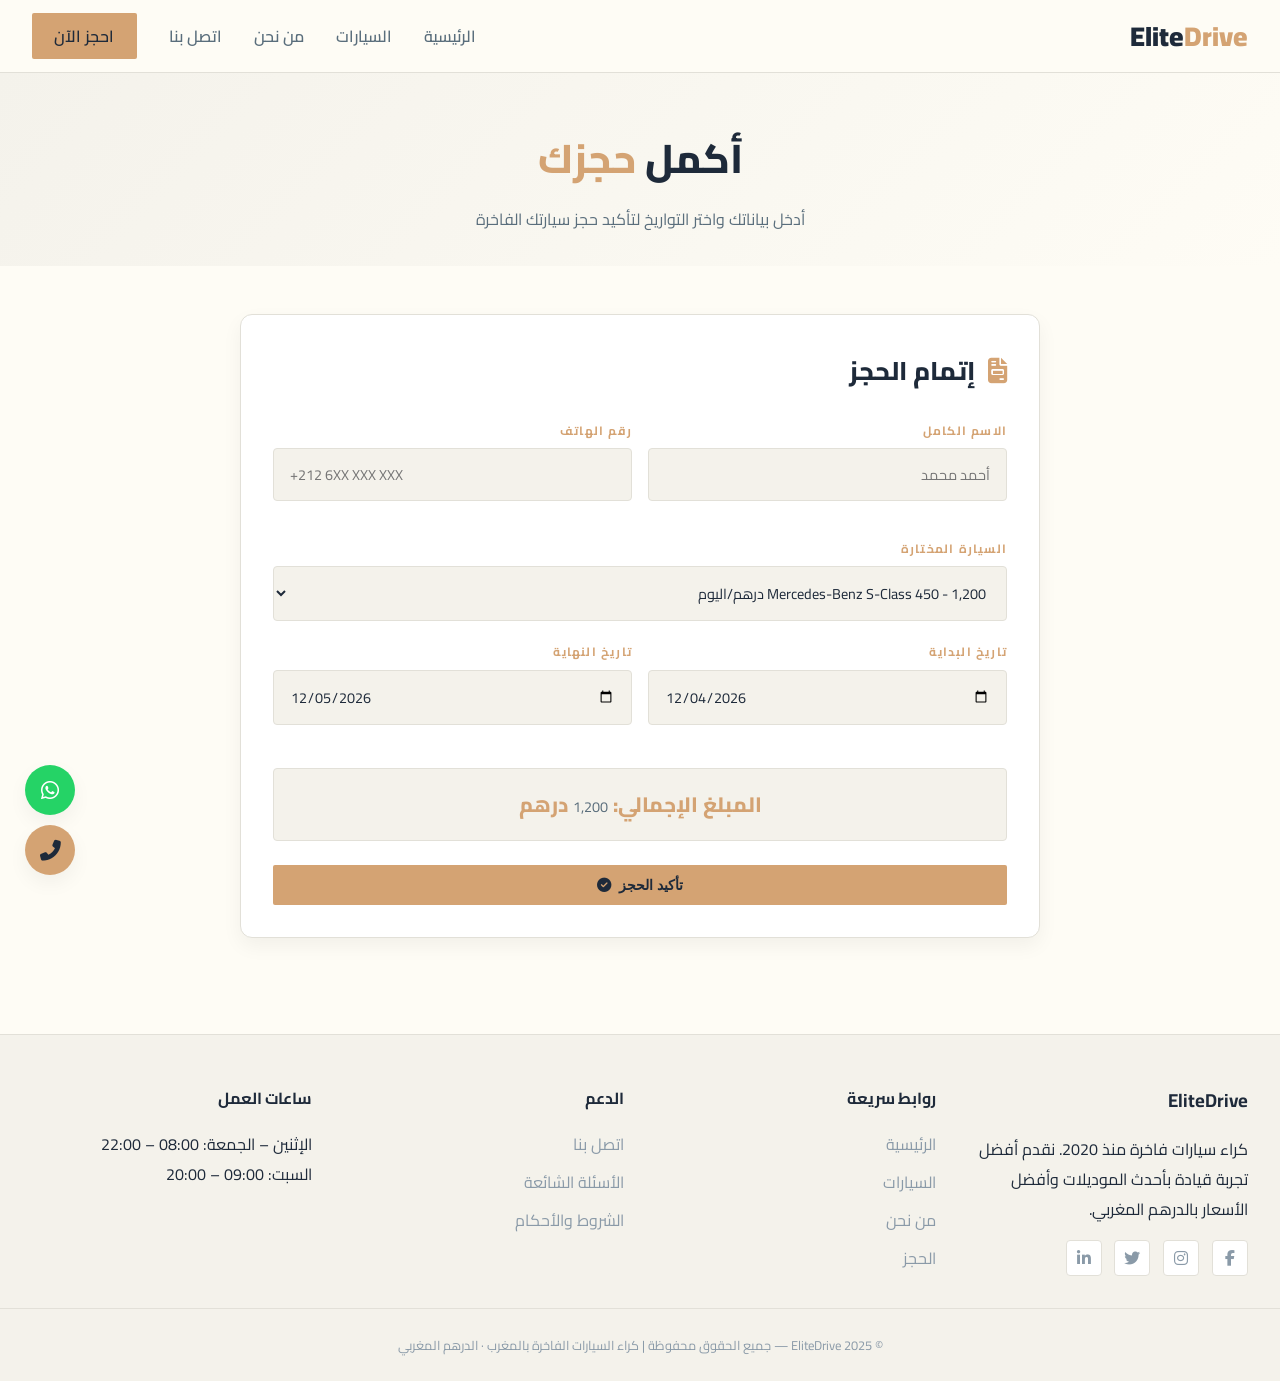
<file: booking.html>
<!DOCTYPE html>
<html lang="ar" dir="rtl">
<head>
  <meta charset="UTF-8">
  <meta name="viewport" content="width=device-width, initial-scale=1.0, viewport-fit=cover">
  <meta name="description" content="EliteDrive - أكمل حجز سيارتك الفاخرة بسهولة. أدخل بياناتك واختر التواريخ للحصول على السعر النهائي بالدرهم المغربي.">
  <title>EliteDrive | حجز سيارة</title>
  <link href="https://fonts.googleapis.com/css2?family=Cairo:wght@300;400;500;600;700;800;900&display=swap" rel="stylesheet">
  <link rel="stylesheet" href="https://cdnjs.cloudflare.com/ajax/libs/font-awesome/6.4.0/css/all.min.css">
  <style>
    :root {
      --primary: #2c7da0;
      --primary-light: #489fb5;
      --primary-dark: #1f5e7a;
      --secondary: #d4a373;
      --secondary-light: #e0b98c;
      --secondary-dark: #b8824f;
      --light-bg: #fefcf5;
      --light-bg-alt: #f4f2eb;
      --card-bg: #ffffff;
      --text-dark: #1e2a3a;
      --text-muted: #5a6e7c;
      --text-dim: #8a9aa8;
      --border-light: #e2e0d8;
      --border-hover: #d4a373;
      --radius: 4px;
      --radius-lg: 12px;
      --shadow-sm: 0 8px 20px rgba(0,0,0,0.05);
      --shadow-md: 0 12px 30px rgba(0,0,0,0.08);
    }

    * { margin: 0; padding: 0; box-sizing: border-box; }
    body {
      font-family: 'Cairo', sans-serif;
      background: var(--light-bg);
      color: var(--text-dark);
      scroll-behavior: smooth;
      overflow-x: hidden;
    }
    ::-webkit-scrollbar { width: 5px; }
    ::-webkit-scrollbar-track { background: var(--border-light); }
    ::-webkit-scrollbar-thumb { background: var(--secondary); border-radius: 10px; }

    .container { max-width: 1280px; margin: 0 auto; padding: 0 2rem; }

    /* Buttons */
    .btn {
      display: inline-flex; align-items: center; gap: 8px; padding: 12px 28px;
      border-radius: 2px; font-weight: 700; font-size: 0.9rem; cursor: pointer;
      text-decoration: none; transition: all 0.3s; border: none;
    }
    .btn-gold {
      background: var(--secondary); color: var(--text-dark);
    }
    .btn-gold:hover { background: var(--secondary-light); transform: translateY(-2px); box-shadow: 0 8px 20px rgba(212,163,115,0.25); }
    .btn-outline {
      background: transparent; border: 1px solid var(--secondary); color: var(--secondary);
    }
    .btn-outline:hover { background: rgba(212,163,115,0.08); transform: translateY(-2px); }
    .btn-block { width: 100%; justify-content: center; }

    /* Navbar */
    .navbar {
      position: sticky; top: 0; z-index: 1000;
      background: rgba(254,252,245,0.92); backdrop-filter: blur(16px);
      border-bottom: 1px solid var(--border-light); transition: all 0.3s;
    }
    .navbar.scrolled { background: rgba(254,252,245,0.98); box-shadow: var(--shadow-sm); }
    .nav-container {
      max-width: 1400px; margin: 0 auto; padding: 0 2rem;
      height: 72px; display: flex; align-items: center; justify-content: space-between;
    }
    .logo a {
      font-size: 1.7rem; font-weight: 900; color: var(--text-dark); text-decoration: none;
    }
    .logo span { color: var(--secondary); }
    .nav-menu {
      display: flex; gap: 2rem; list-style: none;
    }
    .nav-menu a {
      text-decoration: none; color: var(--text-muted); font-weight: 600;
      transition: 0.3s; position: relative;
    }
    .nav-menu a::after {
      content: ''; position: absolute; bottom: -4px; right: 0;
      width: 0; height: 1px; background: var(--secondary); transition: width 0.3s;
    }
    .nav-menu a:hover, .nav-menu a.active { color: var(--text-dark); }
    .nav-menu a:hover::after, .nav-menu a.active::after { width: 100%; }
    .btn-book-nav {
      background: var(--secondary); color: var(--text-dark) !important;
      padding: 0.5rem 1.4rem; border-radius: 2px;
    }
    .nav-toggle {
      display: none; background: none; border: 1px solid var(--border-light);
      width: 42px; height: 42px; border-radius: var(--radius);
      font-size: 1.1rem; cursor: pointer; color: var(--text-dark);
    }
    .nav-toggle:hover { border-color: var(--secondary); color: var(--secondary); }

    /* Page Header */
    .page-header {
      background: linear-gradient(135deg, var(--light-bg-alt), var(--light-bg));
      padding: 3rem 0 2rem; text-align: center;
    }
    .page-header h1 { font-size: 2.5rem; font-weight: 800; color: var(--text-dark); }
    .page-header h1 span { color: var(--secondary); }
    .page-header p { color: var(--text-muted); margin-top: 0.5rem; }

    /* Booking Form */
    .booking-section { padding: 3rem 0; }
    .booking-card {
      background: var(--card-bg); border: 1px solid var(--border-light);
      border-radius: var(--radius-lg); padding: 2rem;
      box-shadow: var(--shadow-sm); max-width: 800px; margin: 0 auto;
    }
    .booking-card h2 {
      font-size: 1.6rem; font-weight: 800; margin-bottom: 1.5rem;
      color: var(--text-dark); display: flex; align-items: center; gap: 0.8rem;
    }
    .booking-card h2 i { color: var(--secondary); }
    .form-row { display: grid; grid-template-columns: 1fr 1fr; gap: 1rem; margin-bottom: 1rem; }
    .form-group { margin-bottom: 1.2rem; }
    .form-group label {
      display: block; font-size: 0.75rem; font-weight: 700;
      text-transform: uppercase; letter-spacing: 0.1em;
      color: var(--secondary); margin-bottom: 0.4rem;
    }
    .form-group input, .form-group select {
      width: 100%; padding: 12px 16px; background: var(--light-bg-alt);
      border: 1px solid var(--border-light); border-radius: var(--radius);
      font-family: 'Cairo', sans-serif; font-size: 0.9rem;
      color: var(--text-dark); transition: 0.2s;
    }
    .form-group input:focus, .form-group select:focus {
      outline: none; border-color: var(--secondary);
    }
    .error-msg {
      color: #e74c3c; font-size: 0.7rem; margin-top: 0.3rem; display: none;
    }
    .total-price {
      background: var(--light-bg-alt); padding: 1rem;
      border-radius: var(--radius); text-align: center;
      font-size: 1.3rem; font-weight: 800; color: var(--secondary);
      margin: 1.5rem 0; border: 1px solid var(--border-light);
    }
    .total-price span { font-size: 0.9rem; font-weight: normal; color: var(--text-muted); }

    /* Footer */
    .footer {
      background: var(--light-bg-alt); border-top: 1px solid var(--border-light);
      padding: 3rem 0 1.5rem; margin-top: 3rem;
    }
    .footer-container {
      max-width: 1280px; margin: auto; display: flex; flex-wrap: wrap;
      gap: 2rem; padding: 0 2rem;
    }
    .footer-col { flex: 1; min-width: 180px; }
    .footer-col h3, .footer-col h4 { color: var(--text-dark); margin-bottom: 1rem; }
    .footer-col a { color: var(--text-dim); text-decoration: none; display: block; margin-bottom: 0.5rem; transition: 0.2s; }
    .footer-col a:hover { color: var(--secondary); }
    .social-links { display: flex; gap: 0.8rem; margin-top: 1rem; }
    .social-links a {
      width: 36px; height: 36px; background: var(--card-bg);
      border: 1px solid var(--border-light); border-radius: var(--radius);
      display: flex; align-items: center; justify-content: center;
      color: var(--text-dim); transition: 0.2s;
    }
    .social-links a:hover { background: var(--secondary); color: var(--text-dark); border-color: var(--secondary); }
    .footer-bottom { text-align: center; padding-top: 1.5rem; margin-top: 1.5rem; border-top: 1px solid var(--border-light); font-size: 0.8rem; color: var(--text-dim); }

    /* Floating Buttons */
    .floaters {
      position: fixed; bottom: 25px; left: 25px;
      display: flex; flex-direction: column; gap: 10px; z-index: 999;
    }
    .floater {
      width: 50px; height: 50px; border-radius: 50%;
      display: flex; align-items: center; justify-content: center;
      font-size: 1.3rem; text-decoration: none; transition: 0.3s;
      box-shadow: var(--shadow-sm); cursor: pointer; border: none;
    }
    .floater-wa { background: #25d366; color: #fff; }
    .floater-call { background: var(--secondary); color: var(--text-dark); }
    .floater-top { background: var(--card-bg); color: var(--text-muted); border: 1px solid var(--border-light); display: none; }
    .floater:hover { transform: scale(1.08); }

    /* Reveal */
    .reveal { opacity: 0; transform: translateY(25px); transition: all 0.6s ease; }
    .reveal.in { opacity: 1; transform: translateY(0); }

    /* Responsive */
    @media (max-width: 768px) {
      .nav-menu { display: none; flex-direction: column; position: fixed; top: 72px; left: 0; right: 0;
        background: var(--card-bg); padding: 1.5rem; gap: 1.2rem; border-bottom: 1px solid var(--border-light); }
      .nav-menu.open { display: flex; }
      .nav-toggle { display: flex; align-items: center; justify-content: center; }
      .container { padding: 0 1.2rem; }
      .form-row { grid-template-columns: 1fr; gap: 0; }
      .page-header h1 { font-size: 2rem; }
    }
  </style>
</head>
<body>

<nav class="navbar" id="navbar">
  <div class="nav-container">
    <div class="logo"><a href="index.html">Elite<span>Drive</span></a></div>
    <button class="nav-toggle" id="navToggle"><i class="fas fa-bars"></i></button>
    <ul class="nav-menu" id="navMenu">
      <li><a href="index.html">الرئيسية</a></li>
      <li><a href="cars.html">السيارات</a></li>
      <li><a href="about.html">من نحن</a></li>
      <li><a href="contact.html">اتصل بنا</a></li>
      <li><a href="booking.html" class="btn-book-nav">احجز الآن</a></li>
    </ul>
  </div>
</nav>

<section class="page-header">
  <div class="container">
    <h1>أكمل <span>حجزك</span></h1>
    <p>أدخل بياناتك واختر التواريخ لتأكيد حجز سيارتك الفاخرة</p>
  </div>
</section>

<section class="booking-section">
  <div class="container">
    <div class="booking-card reveal">
      <h2><i class="fas fa-file-invoice"></i> إتمام الحجز</h2>
      <form id="bookingForm">
        <div class="form-row">
          <div class="form-group">
            <label>الاسم الكامل</label>
            <input type="text" id="fullName" placeholder="أحمد محمد" required>
            <div class="error-msg" id="nameError">الرجاء إدخال الاسم الكامل</div>
          </div>
          <div class="form-group">
            <label>رقم الهاتف</label>
            <input type="tel" id="phone" placeholder="+212 6XX XXX XXX" required>
            <div class="error-msg" id="phoneError">الرجاء إدخال رقم هاتف صحيح</div>
          </div>
        </div>
        <div class="form-group">
          <label>السيارة المختارة</label>
          <select id="carSelect" required></select>
        </div>
        <div class="form-row">
          <div class="form-group">
            <label>تاريخ البداية</label>
            <input type="date" id="startDate" required>
          </div>
          <div class="form-group">
            <label>تاريخ النهاية</label>
            <input type="date" id="endDate" required>
          </div>
        </div>
        <div class="total-price" id="totalPriceDisplay">
          المبلغ الإجمالي: <span id="totalAmount">0</span> درهم
        </div>
        <button type="submit" class="btn btn-gold btn-block">تأكيد الحجز <i class="fas fa-check-circle"></i></button>
      </form>
    </div>
  </div>
</section>

<footer class="footer">
  <div class="footer-container">
    <div class="footer-col">
      <h3>EliteDrive</h3>
      <p>كراء سيارات فاخرة منذ 2020. نقدم أفضل تجربة قيادة بأحدث الموديلات وأفضل الأسعار بالدرهم المغربي.</p>
      <div class="social-links">
        <a href="#"><i class="fab fa-facebook-f"></i></a>
        <a href="#"><i class="fab fa-instagram"></i></a>
        <a href="#"><i class="fab fa-twitter"></i></a>
        <a href="#"><i class="fab fa-linkedin-in"></i></a>
      </div>
    </div>
    <div class="footer-col">
      <h4>روابط سريعة</h4>
      <a href="index.html">الرئيسية</a>
      <a href="cars.html">السيارات</a>
      <a href="about.html">من نحن</a>
      <a href="booking.html">الحجز</a>
    </div>
    <div class="footer-col">
      <h4>الدعم</h4>
      <a href="contact.html">اتصل بنا</a>
      <a href="#">الأسئلة الشائعة</a>
      <a href="#">الشروط والأحكام</a>
    </div>
    <div class="footer-col">
      <h4>ساعات العمل</h4>
      <p>الإثنين – الجمعة: 08:00 – 22:00<br>السبت: 09:00 – 20:00</p>
    </div>
  </div>
  <div class="footer-bottom">
    <p>© 2025 EliteDrive — جميع الحقوق محفوظة | كراء السيارات الفاخرة بالمغرب · الدرهم المغربي</p>
  </div>
</footer>

<div class="floaters">
  <a href="https://wa.me/212612345678" class="floater floater-wa" target="_blank"><i class="fab fa-whatsapp"></i></a>
  <a href="tel:+212512345678" class="floater floater-call"><i class="fas fa-phone-alt"></i></a>
  <button class="floater floater-top" id="goTop"><i class="fas fa-arrow-up"></i></button>
</div>

<script>
  // قاعدة بيانات السيارات (متطابقة مع باقي الصفحات)
  const carsDB = [
    { id: 1, name: "Mercedes-Benz S-Class 450", price: 1200 },
    { id: 2, name: "BMW X5 xDrive40i", price: 850 },
    { id: 3, name: "Land Rover Range Rover Velar", price: 1500 },
    { id: 4, name: "Audi A6 quattro", price: 700 },
    { id: 5, name: "Porsche Cayenne", price: 1800 },
    { id: 6, name: "Lexus LS 500", price: 1100 }
  ];

  // ملء قائمة السيارات في الـ select
  const carSelect = document.getElementById("carSelect");
  if (carSelect) {
    carsDB.forEach(car => {
      const option = document.createElement("option");
      option.value = car.id;
      option.textContent = `${car.name} - ${car.price.toLocaleString()} درهم/اليوم`;
      carSelect.appendChild(option);
    });
  }

  // حساب السعر تلقائياً
  const startDateInput = document.getElementById("startDate");
  const endDateInput = document.getElementById("endDate");
  const totalSpan = document.getElementById("totalAmount");

  function calculateTotal() {
    if (startDateInput.value && endDateInput.value && carSelect.value) {
      const start = new Date(startDateInput.value);
      const end = new Date(endDateInput.value);
      if (end > start) {
        const days = Math.ceil((end - start) / (1000 * 60 * 60 * 24));
        const selectedCar = carsDB.find(c => c.id == carSelect.value);
        if (selectedCar) {
          const total = days * selectedCar.price;
          totalSpan.textContent = total.toLocaleString();
          return;
        }
      }
    }
    totalSpan.textContent = "0";
  }

  startDateInput.addEventListener("change", calculateTotal);
  endDateInput.addEventListener("change", calculateTotal);
  carSelect.addEventListener("change", calculateTotal);

  // تعيين الحد الأدنى للتواريخ (اليوم وغداً)
  const today = new Date().toISOString().split("T")[0];
  const tomorrow = new Date(Date.now() + 86400000).toISOString().split("T")[0];
  startDateInput.min = today;
  startDateInput.value = today;
  endDateInput.min = tomorrow;
  endDateInput.value = tomorrow;
  calculateTotal();

  // معالجة إرسال النموذج
  const form = document.getElementById("bookingForm");
  form.addEventListener("submit", (e) => {
    e.preventDefault();
    let isValid = true;

    const fullName = document.getElementById("fullName");
    const phone = document.getElementById("phone");
    const nameError = document.getElementById("nameError");
    const phoneError = document.getElementById("phoneError");

    if (!fullName.value.trim()) {
      nameError.style.display = "block";
      isValid = false;
    } else {
      nameError.style.display = "none";
    }

    const phonePattern = /^[\+]?[(]?[0-9]{3}[)]?[-\s\.]?[0-9]{3}[-\s\.]?[0-9]{4,6}$/;
    if (!phone.value.trim() || !phonePattern.test(phone.value.trim())) {
      phoneError.style.display = "block";
      isValid = false;
    } else {
      phoneError.style.display = "none";
    }

    if (!startDateInput.value || !endDateInput.value || new Date(startDateInput.value) >= new Date(endDateInput.value)) {
      alert("يرجى اختيار تواريخ صحيحة (تاريخ النهاية بعد تاريخ البداية)");
      isValid = false;
    }

    if (isValid) {
      const selectedCar = carsDB.find(c => c.id == carSelect.value);
      const days = Math.ceil((new Date(endDateInput.value) - new Date(startDateInput.value)) / (1000 * 60 * 60 * 24));
      const total = days * selectedCar.price;

      const booking = {
        id: Date.now(),
        customerName: fullName.value.trim(),
        phone: phone.value.trim(),
        carId: selectedCar.id,
        carName: selectedCar.name,
        startDate: startDateInput.value,
        endDate: endDateInput.value,
        days: days,
        totalPrice: total,
        bookingDate: new Date().toISOString()
      };

      // تخزين في localStorage
      let bookings = JSON.parse(localStorage.getItem("elite_bookings") || "[]");
      bookings.push(booking);
      localStorage.setItem("elite_bookings", JSON.stringify(bookings));

      alert(`تم حجز السيارة ${selectedCar.name} بنجاح!\nالمبلغ الإجمالي: ${total.toLocaleString()} درهم\nسنقوم بالتواصل معك قريباً.`);
      form.reset();
      startDateInput.value = today;
      endDateInput.value = tomorrow;
      calculateTotal();
    }
  });

  // تأثيرات التمرير
  window.addEventListener("scroll", () => {
    const navbar = document.getElementById("navbar");
    if (window.scrollY > 40) navbar.classList.add("scrolled");
    else navbar.classList.remove("scrolled");
    const goTop = document.getElementById("goTop");
    goTop.style.display = window.scrollY > 300 ? "flex" : "none";
  });
  document.getElementById("goTop").addEventListener("click", () => window.scrollTo({ top: 0, behavior: "smooth" }));

  // قائمة الجوال
  const navToggle = document.getElementById("navToggle");
  const navMenu = document.getElementById("navMenu");
  navToggle.addEventListener("click", () => {
    navMenu.classList.toggle("open");
    const icon = navToggle.querySelector("i");
    icon.className = navMenu.classList.contains("open") ? "fas fa-times" : "fas fa-bars";
  });

  // إغلاق القائمة عند النقر على رابط
  document.querySelectorAll(".nav-menu a").forEach(link => {
    link.addEventListener("click", () => {
      navMenu.classList.remove("open");
      navToggle.querySelector("i").className = "fas fa-bars";
    });
  });

  // تأثير reveal
  const observer = new IntersectionObserver((entries) => {
    entries.forEach(e => {
      if (e.isIntersecting) {
        e.target.classList.add("in");
        observer.unobserve(e.target);
      }
    });
  }, { threshold: 0.1, rootMargin: "0px 0px -40px 0px" });
  document.querySelectorAll(".reveal").forEach(el => observer.observe(el));
</script>
</body>
</html>
</file>
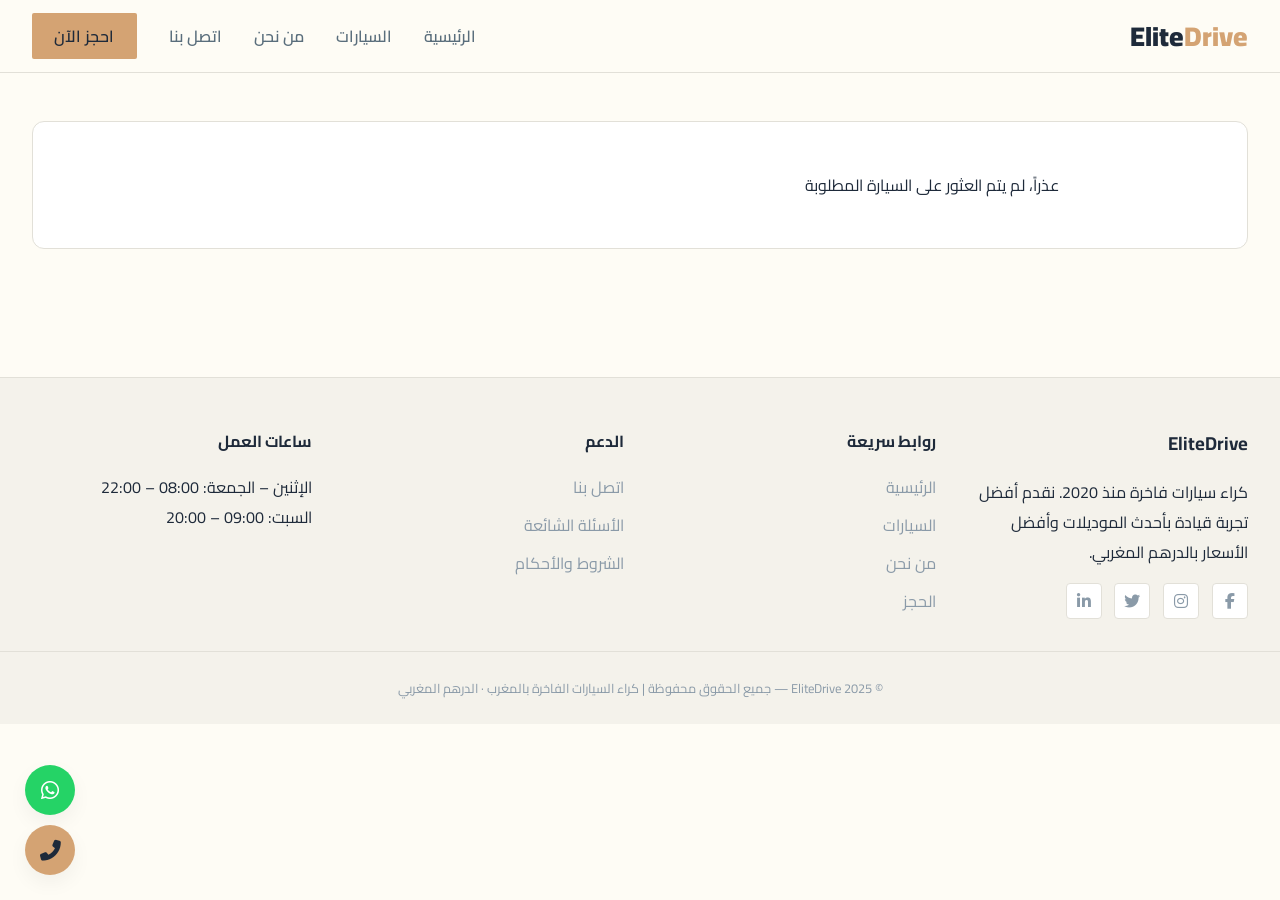
<file: car-details.html>
<!DOCTYPE html>
<html lang="ar" dir="rtl">
<head>
  <meta charset="UTF-8">
  <meta name="viewport" content="width=device-width, initial-scale=1.0, viewport-fit=cover">
  <meta name="description" content="EliteDrive - تفاصيل السيارة. تعرف على المواصفات والأسعار بالدرهم المغربي واحجز سيارتك الفاخرة الآن.">
  <title>EliteDrive | تفاصيل السيارة</title>
  <link href="https://fonts.googleapis.com/css2?family=Cairo:wght@300;400;500;600;700;800;900&display=swap" rel="stylesheet">
  <link rel="stylesheet" href="https://cdnjs.cloudflare.com/ajax/libs/font-awesome/6.4.0/css/all.min.css">
  <style>
    :root {
      --primary: #2c7da0;
      --primary-light: #489fb5;
      --primary-dark: #1f5e7a;
      --secondary: #d4a373;
      --secondary-light: #e0b98c;
      --secondary-dark: #b8824f;
      --light-bg: #fefcf5;
      --light-bg-alt: #f4f2eb;
      --card-bg: #ffffff;
      --text-dark: #1e2a3a;
      --text-muted: #5a6e7c;
      --text-dim: #8a9aa8;
      --border-light: #e2e0d8;
      --border-hover: #d4a373;
      --radius: 4px;
      --radius-lg: 12px;
      --shadow-sm: 0 8px 20px rgba(0,0,0,0.05);
      --shadow-md: 0 12px 30px rgba(0,0,0,0.08);
    }

    * { margin: 0; padding: 0; box-sizing: border-box; }
    body {
      font-family: 'Cairo', sans-serif;
      background: var(--light-bg);
      color: var(--text-dark);
      scroll-behavior: smooth;
      overflow-x: hidden;
    }
    ::-webkit-scrollbar { width: 5px; }
    ::-webkit-scrollbar-track { background: var(--border-light); }
    ::-webkit-scrollbar-thumb { background: var(--secondary); border-radius: 10px; }

    .container { max-width: 1280px; margin: 0 auto; padding: 0 2rem; }

    /* Buttons */
    .btn {
      display: inline-flex; align-items: center; gap: 8px; padding: 12px 28px;
      border-radius: 2px; font-weight: 700; font-size: 0.9rem; cursor: pointer;
      text-decoration: none; transition: all 0.3s; border: none;
    }
    .btn-gold {
      background: var(--secondary); color: var(--text-dark);
    }
    .btn-gold:hover { background: var(--secondary-light); transform: translateY(-2px); box-shadow: 0 8px 20px rgba(212,163,115,0.25); }
    .btn-outline {
      background: transparent; border: 1px solid var(--secondary); color: var(--secondary);
    }
    .btn-outline:hover { background: rgba(212,163,115,0.08); transform: translateY(-2px); }
    .btn-sm { padding: 8px 18px; font-size: 0.8rem; }

    /* Navbar */
    .navbar {
      position: sticky; top: 0; z-index: 1000;
      background: rgba(254,252,245,0.92); backdrop-filter: blur(16px);
      border-bottom: 1px solid var(--border-light); transition: all 0.3s;
    }
    .navbar.scrolled { background: rgba(254,252,245,0.98); box-shadow: var(--shadow-sm); }
    .nav-container {
      max-width: 1400px; margin: 0 auto; padding: 0 2rem;
      height: 72px; display: flex; align-items: center; justify-content: space-between;
    }
    .logo a {
      font-size: 1.7rem; font-weight: 900; color: var(--text-dark); text-decoration: none;
    }
    .logo span { color: var(--secondary); }
    .nav-menu {
      display: flex; gap: 2rem; list-style: none;
    }
    .nav-menu a {
      text-decoration: none; color: var(--text-muted); font-weight: 600;
      transition: 0.3s; position: relative;
    }
    .nav-menu a::after {
      content: ''; position: absolute; bottom: -4px; right: 0;
      width: 0; height: 1px; background: var(--secondary); transition: width 0.3s;
    }
    .nav-menu a:hover, .nav-menu a.active { color: var(--text-dark); }
    .nav-menu a:hover::after, .nav-menu a.active::after { width: 100%; }
    .btn-book-nav {
      background: var(--secondary); color: var(--text-dark) !important;
      padding: 0.5rem 1.4rem; border-radius: 2px;
    }
    .nav-toggle {
      display: none; background: none; border: 1px solid var(--border-light);
      width: 42px; height: 42px; border-radius: var(--radius);
      font-size: 1.1rem; cursor: pointer; color: var(--text-dark);
    }
    .nav-toggle:hover { border-color: var(--secondary); color: var(--secondary); }

    /* Detail Section */
    .detail-section { padding: 3rem 0; }
    .detail-grid {
      display: grid; grid-template-columns: 1fr 1fr; gap: 3rem;
      background: var(--card-bg); border-radius: var(--radius-lg);
      padding: 2rem; border: 1px solid var(--border-light);
      margin-bottom: 2rem;
    }
    /* Gallery */
    .gallery-main {
      width: 100%; height: 320px; overflow: hidden; border-radius: var(--radius-lg);
      margin-bottom: 1rem; background: var(--light-bg-alt);
    }
    .gallery-main img { width: 100%; height: 100%; object-fit: cover; }
    .gallery-thumbs {
      display: flex; gap: 0.8rem; overflow-x: auto; padding-bottom: 0.5rem;
    }
    .thumb {
      width: 80px; height: 60px; object-fit: cover; border-radius: var(--radius);
      cursor: pointer; opacity: 0.6; transition: 0.2s; border: 2px solid transparent;
    }
    .thumb.active { opacity: 1; border-color: var(--secondary); }
    .thumb:hover { opacity: 1; }
    /* Info */
    .car-make {
      font-size: 0.75rem; font-weight: 700; letter-spacing: 0.1em;
      text-transform: uppercase; color: var(--secondary); margin-bottom: 0.5rem;
    }
    .car-name { font-size: 2rem; font-weight: 800; color: var(--text-dark); margin-bottom: 0.5rem; }
    .car-stars { color: var(--secondary); margin-bottom: 1rem; font-size: 0.9rem; }
    .car-price {
      font-size: 2rem; font-weight: 800; color: var(--secondary); margin: 1rem 0;
    }
    .car-price small { font-size: 0.8rem; color: var(--text-dim); font-weight: 400; }
    .specs-grid {
      display: grid; grid-template-columns: repeat(2, 1fr); gap: 1rem;
      background: var(--light-bg-alt); padding: 1.2rem; border-radius: var(--radius-lg);
      margin: 1rem 0;
    }
    .spec-item {
      display: flex; align-items: center; gap: 10px; font-size: 0.9rem;
    }
    .spec-item i { width: 24px; color: var(--secondary); font-size: 1.1rem; }
    .description { color: var(--text-muted); line-height: 1.8; margin: 1rem 0; }
    .action-buttons { display: flex; gap: 1rem; margin-top: 1.5rem; flex-wrap: wrap; }

    /* Similar Cars */
    .similar-title { font-size: 1.6rem; font-weight: 800; margin: 2rem 0 1.5rem; }
    .similar-title span { color: var(--secondary); }
    .similar-grid {
      display: grid; grid-template-columns: repeat(auto-fill, minmax(260px, 1fr)); gap: 1.5rem;
    }
    .similar-card {
      background: var(--card-bg); border: 1px solid var(--border-light);
      border-radius: var(--radius-lg); overflow: hidden; transition: 0.3s;
    }
    .similar-card:hover { transform: translateY(-4px); border-color: var(--border-hover); }
    .similar-card img { width: 100%; height: 150px; object-fit: cover; }
    .similar-card-body { padding: 1rem; }
    .similar-card-body h4 { font-size: 1rem; font-weight: 800; margin-bottom: 0.3rem; }
    .similar-price { color: var(--secondary); font-weight: 700; font-size: 0.9rem; }

    /* Footer */
    .footer {
      background: var(--light-bg-alt); border-top: 1px solid var(--border-light);
      padding: 3rem 0 1.5rem; margin-top: 3rem;
    }
    .footer-container {
      max-width: 1280px; margin: auto; display: flex; flex-wrap: wrap;
      gap: 2rem; padding: 0 2rem;
    }
    .footer-col { flex: 1; min-width: 180px; }
    .footer-col h3, .footer-col h4 { color: var(--text-dark); margin-bottom: 1rem; }
    .footer-col a { color: var(--text-dim); text-decoration: none; display: block; margin-bottom: 0.5rem; transition: 0.2s; }
    .footer-col a:hover { color: var(--secondary); }
    .social-links { display: flex; gap: 0.8rem; margin-top: 1rem; }
    .social-links a {
      width: 36px; height: 36px; background: var(--card-bg);
      border: 1px solid var(--border-light); border-radius: var(--radius);
      display: flex; align-items: center; justify-content: center;
      color: var(--text-dim); transition: 0.2s;
    }
    .social-links a:hover { background: var(--secondary); color: var(--text-dark); border-color: var(--secondary); }
    .footer-bottom { text-align: center; padding-top: 1.5rem; margin-top: 1.5rem; border-top: 1px solid var(--border-light); font-size: 0.8rem; color: var(--text-dim); }

    /* Floating Buttons */
    .floaters {
      position: fixed; bottom: 25px; left: 25px;
      display: flex; flex-direction: column; gap: 10px; z-index: 999;
    }
    .floater {
      width: 50px; height: 50px; border-radius: 50%;
      display: flex; align-items: center; justify-content: center;
      font-size: 1.3rem; text-decoration: none; transition: 0.3s;
      box-shadow: var(--shadow-sm); cursor: pointer; border: none;
    }
    .floater-wa { background: #25d366; color: #fff; }
    .floater-call { background: var(--secondary); color: var(--text-dark); }
    .floater-top { background: var(--card-bg); color: var(--text-muted); border: 1px solid var(--border-light); display: none; }
    .floater:hover { transform: scale(1.08); }

    /* Reveal Animation */
    .reveal { opacity: 0; transform: translateY(25px); transition: all 0.6s ease; }
    .reveal.in { opacity: 1; transform: translateY(0); }

    /* Responsive */
    @media (max-width: 992px) {
      .detail-grid { grid-template-columns: 1fr; gap: 2rem; }
    }
    @media (max-width: 768px) {
      .nav-menu { display: none; flex-direction: column; position: fixed; top: 72px; left: 0; right: 0;
        background: var(--card-bg); padding: 1.5rem; gap: 1.2rem; border-bottom: 1px solid var(--border-light); }
      .nav-menu.open { display: flex; }
      .nav-toggle { display: flex; align-items: center; justify-content: center; }
      .container { padding: 0 1.2rem; }
      .detail-section { padding: 2rem 0; }
      .detail-grid { padding: 1.2rem; }
      .car-name { font-size: 1.5rem; }
    }
  </style>
</head>
<body>

<nav class="navbar" id="navbar">
  <div class="nav-container">
    <div class="logo"><a href="index.html">Elite<span>Drive</span></a></div>
    <button class="nav-toggle" id="navToggle"><i class="fas fa-bars"></i></button>
    <ul class="nav-menu" id="navMenu">
      <li><a href="index.html">الرئيسية</a></li>
      <li><a href="cars.html">السيارات</a></li>
      <li><a href="about.html">من نحن</a></li>
      <li><a href="contact.html">اتصل بنا</a></li>
      <li><a href="booking.html" class="btn-book-nav">احجز الآن</a></li>
    </ul>
  </div>
</nav>

<section class="detail-section">
  <div class="container" id="carDetailContent">
    <!-- سيتم ملء المحتوى ديناميكياً عبر JavaScript -->
  </div>
</section>

<footer class="footer">
  <div class="footer-container">
    <div class="footer-col">
      <h3>EliteDrive</h3>
      <p>كراء سيارات فاخرة منذ 2020. نقدم أفضل تجربة قيادة بأحدث الموديلات وأفضل الأسعار بالدرهم المغربي.</p>
      <div class="social-links">
        <a href="#"><i class="fab fa-facebook-f"></i></a>
        <a href="#"><i class="fab fa-instagram"></i></a>
        <a href="#"><i class="fab fa-twitter"></i></a>
        <a href="#"><i class="fab fa-linkedin-in"></i></a>
      </div>
    </div>
    <div class="footer-col">
      <h4>روابط سريعة</h4>
      <a href="index.html">الرئيسية</a>
      <a href="cars.html">السيارات</a>
      <a href="about.html">من نحن</a>
      <a href="booking.html">الحجز</a>
    </div>
    <div class="footer-col">
      <h4>الدعم</h4>
      <a href="contact.html">اتصل بنا</a>
      <a href="#">الأسئلة الشائعة</a>
      <a href="#">الشروط والأحكام</a>
    </div>
    <div class="footer-col">
      <h4>ساعات العمل</h4>
      <p>الإثنين – الجمعة: 08:00 – 22:00<br>السبت: 09:00 – 20:00</p>
    </div>
  </div>
  <div class="footer-bottom">
    <p>© 2025 EliteDrive — جميع الحقوق محفوظة | كراء السيارات الفاخرة بالمغرب · الدرهم المغربي</p>
  </div>
</footer>

<div class="floaters">
  <a href="https://wa.me/212612345678" class="floater floater-wa" target="_blank"><i class="fab fa-whatsapp"></i></a>
  <a href="tel:+212512345678" class="floater floater-call"><i class="fas fa-phone-alt"></i></a>
  <button class="floater floater-top" id="goTop"><i class="fas fa-arrow-up"></i></button>
</div>

<script>
  // بيانات السيارات الكاملة
  const carsDatabase = [
    { id: 1, make: "Mercedes-Benz", name: "S-Class 450", price: 1200, rating: 4.9, reviews: 87, badge: "الأكثر طلباً", image: "https://images.unsplash.com/photo-1626668893636-6e8edf49e5c5?w=800&auto=format", images: ["https://images.unsplash.com/photo-1626668893636-6e8edf49e5c5?w=800", "https://images.unsplash.com/photo-1606664515524-8b6b4b2e1b5b?w=800", "https://images.unsplash.com/photo-1549317661-bd32c8ce0db2?w=800"], transmission: "أوتوماتيك", fuel: "بنزين", seats: 5, type: "Luxury", description: "سيارة S-Class الفاخرة تجمع بين الأناقة والتكنولوجيا المتطورة. مقصورة داخلية جلدية، نظام صوتي محيطي، ومقاعد قابلة للتدليك. تجربة قيادة لا تُضاهى." },
    { id: 2, make: "BMW", name: "X5 xDrive40i", price: 850, rating: 4.7, reviews: 64, badge: "جديد", image: "https://images.unsplash.com/photo-1616422285623-13ff0162193c?w=800&auto=format", images: ["https://images.unsplash.com/photo-1616422285623-13ff0162193c?w=800", "https://images.unsplash.com/photo-1555215695-3004980ad54e?w=800"], transmission: "أوتوماتيك", fuel: "ديزل", seats: 7, type: "SUV", description: "BMW X5 تجمع بين الأداء الرياضي والرحابة العائلية. دفع رباعي، سقف بانورامي، وأنظمة أمان متقدمة." },
    { id: 3, make: "Land Rover", name: "Range Rover Velar", price: 1500, rating: 4.9, reviews: 52, badge: "فاخرة", image: "https://images.unsplash.com/photo-1568605117036-5fe5e7bab0b7?w=800&auto=format", images: ["https://images.unsplash.com/photo-1568605117036-5fe5e7bab0b7?w=800", "https://images.unsplash.com/photo-1602584386578-e63e3a3b3b5f?w=800"], transmission: "أوتوماتيك", fuel: "بنزين", seats: 5, type: "SUV", description: "رينج روفر فيلار: تصميم أنيق، تقنيات حديثة، وراحة فائقة على جميع التضاريس." }
  ];

  function getCarById(id) {
    return carsDatabase.find(c => c.id == id);
  }

  function displayCarDetails() {
    const urlParams = new URLSearchParams(window.location.search);
    const carId = urlParams.get('id');
    const car = getCarById(carId);
    const container = document.getElementById("carDetailContent");
    if (!car) {
      container.innerHTML = '<div class="detail-grid" style="text-align:center; padding:3rem;">عذراً، لم يتم العثور على السيارة المطلوبة</div>';
      return;
    }

    // Build stars
    const stars = "★".repeat(Math.floor(car.rating)) + (car.rating % 1 >= 0.5 ? "½" : "");
    // Gallery thumbs
    let thumbsHtml = '';
    car.images.forEach((img, idx) => {
      thumbsHtml += `<img src="${img}" class="thumb ${idx === 0 ? 'active' : ''}" data-img="${img}" alt="صورة ${idx+1}">`;
    });

    const html = `
      <div class="detail-grid reveal">
        <div>
          <div class="gallery-main">
            <img id="mainImage" src="${car.images[0]}" alt="${car.name}">
          </div>
          <div class="gallery-thumbs" id="thumbContainer">
            ${thumbsHtml}
          </div>
        </div>
        <div>
          <div class="car-make">${car.make}</div>
          <div class="car-name">${car.name}</div>
          <div class="car-stars">${stars} <span>(${car.reviews} تقييم)</span></div>
          <div class="car-price">${car.price.toLocaleString()} درهم <small>/ اليوم</small></div>
          <div class="specs-grid">
            <div class="spec-item"><i class="fas fa-cogs"></i> <span>ناقل الحركة: ${car.transmission}</span></div>
            <div class="spec-item"><i class="fas fa-gas-pump"></i> <span>الوقود: ${car.fuel}</span></div>
            <div class="spec-item"><i class="fas fa-users"></i> <span>المقاعد: ${car.seats}</span></div>
            <div class="spec-item"><i class="fas fa-car"></i> <span>الفئة: ${car.type === 'Luxury' ? 'فاخرة' : car.type === 'SUV' ? 'SUV' : 'سيدان'}</span></div>
          </div>
          <div class="description">
            <p>${car.description}</p>
            <p style="margin-top:0.5rem;"><i class="fas fa-check-circle" style="color: var(--secondary);"></i> تأمين شامل ضد الحوادث والسرقة</p>
            <p><i class="fas fa-check-circle" style="color: var(--secondary);"></i> إلغاء مجاني حتى 24 ساعة قبل الاستلام</p>
            <p><i class="fas fa-check-circle" style="color: var(--secondary);"></i> كيلومترات غير محدودة</p>
          </div>
          <div class="action-buttons">
            <a href="booking.html?car=${car.id}" class="btn btn-gold">احجز الآن <i class="fas fa-arrow-left"></i></a>
            <a href="cars.html" class="btn btn-outline">العودة إلى السيارات</a>
          </div>
        </div>
      </div>
      <div class="similar-title reveal">سيارات <span>مشابهة</span></div>
      <div class="similar-grid" id="similarCars"></div>
    `;
    container.innerHTML = html;

    // Gallery thumb click handler
    const mainImg = document.getElementById("mainImage");
    const thumbs = document.querySelectorAll(".thumb");
    thumbs.forEach(thumb => {
      thumb.addEventListener("click", () => {
        mainImg.src = thumb.dataset.img;
        thumbs.forEach(t => t.classList.remove("active"));
        thumb.classList.add("active");
      });
    });

    // عرض سيارات مشابهة (نفس الفئة)
    const similar = carsDatabase.filter(c => c.type === car.type && c.id !== car.id).slice(0, 3);
    const similarContainer = document.getElementById("similarCars");
    if (similarContainer) {
      if (similar.length === 0) {
        similarContainer.innerHTML = '<p style="color: var(--text-muted);">لا توجد سيارات مشابهة حالياً</p>';
      } else {
        similarContainer.innerHTML = similar.map(c => `
          <div class="similar-card reveal">
            <img src="${c.image}" alt="${c.name}">
            <div class="similar-card-body">
              <h4>${c.name}</h4>
              <div class="similar-price">${c.price.toLocaleString()} درهم/يوم</div>
              <a href="car-details.html?id=${c.id}" class="btn btn-outline btn-sm" style="margin-top:0.5rem;">عرض التفاصيل</a>
            </div>
          </div>
        `).join('');
      }
    }
    observeAll();
  }

  // Observer for reveal animation
  function observeAll() {
    const observer = new IntersectionObserver((entries) => {
      entries.forEach(e => {
        if (e.isIntersecting) {
          e.target.classList.add("in");
          observer.unobserve(e.target);
        }
      });
    }, { threshold: 0.1, rootMargin: "0px 0px -40px 0px" });
    document.querySelectorAll(".reveal:not(.in)").forEach(el => observer.observe(el));
  }

  // Navbar scroll effect
  window.addEventListener("scroll", () => {
    const navbar = document.getElementById("navbar");
    if (window.scrollY > 40) navbar.classList.add("scrolled");
    else navbar.classList.remove("scrolled");
    const goTop = document.getElementById("goTop");
    goTop.style.display = window.scrollY > 300 ? "flex" : "none";
  });
  document.getElementById("goTop").addEventListener("click", () => window.scrollTo({ top: 0, behavior: "smooth" }));

  // Mobile nav toggle
  const navToggle = document.getElementById("navToggle");
  const navMenu = document.getElementById("navMenu");
  if (navToggle) {
    navToggle.addEventListener("click", () => {
      navMenu.classList.toggle("open");
      const icon = navToggle.querySelector("i");
      icon.className = navMenu.classList.contains("open") ? "fas fa-times" : "fas fa-bars";
    });
  }

  // Smooth close on anchor click
  document.querySelectorAll(".nav-menu a").forEach(anchor => {
    anchor.addEventListener("click", () => {
      navMenu.classList.remove("open");
      if (navToggle) navToggle.querySelector("i").className = "fas fa-bars";
    });
  });

  displayCarDetails();
</script>
</body>
</html>
</file>
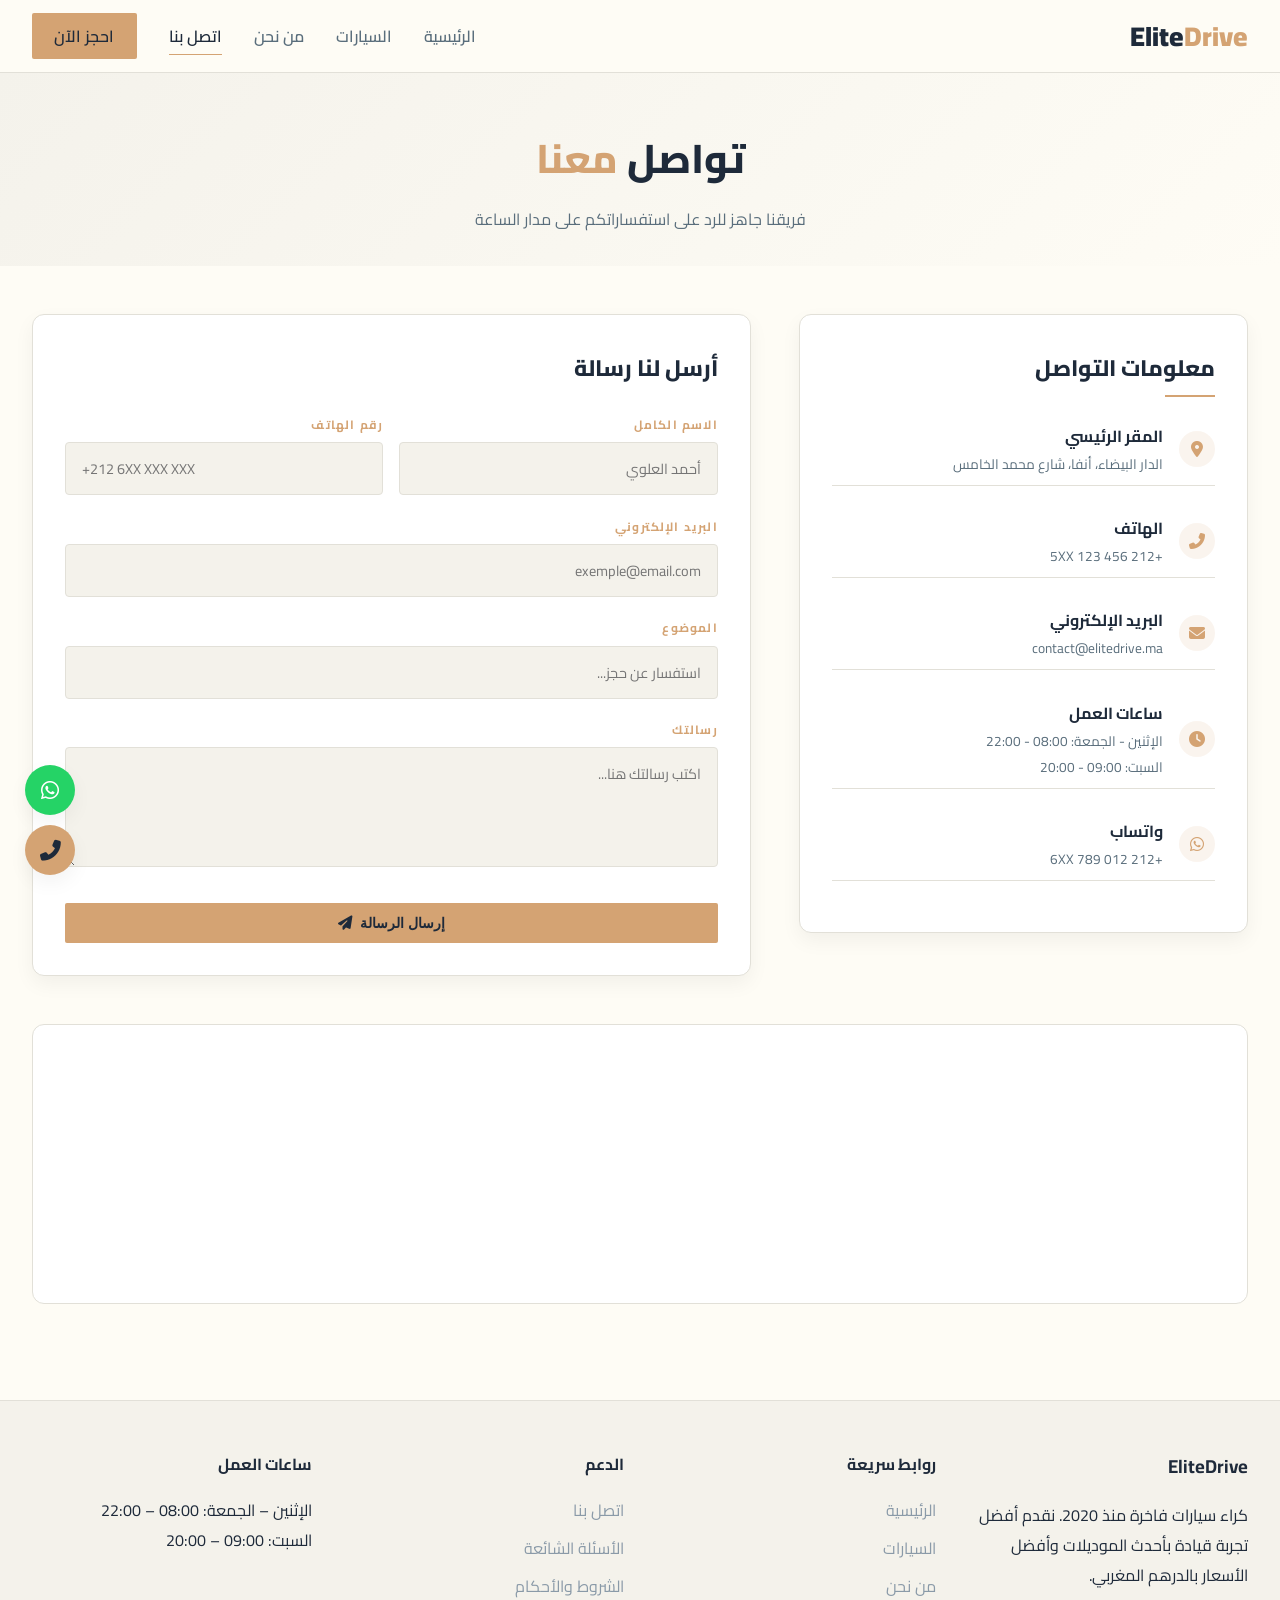
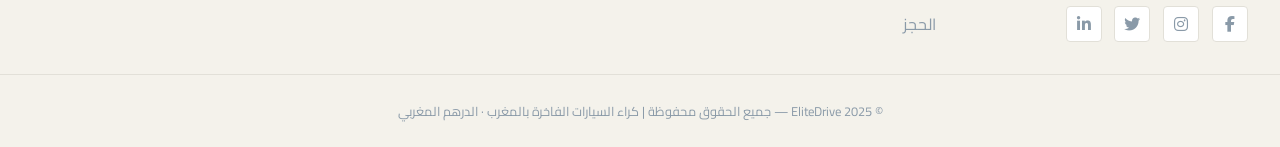
<file: contact.html>
<!DOCTYPE html>
<html lang="ar" dir="rtl">
<head>
  <meta charset="UTF-8">
  <meta name="viewport" content="width=device-width, initial-scale=1.0, viewport-fit=cover">
  <meta name="description" content="EliteDrive - تواصل معنا. يمكنك مراسلتنا لأي استفسار أو حجز. فريق الدعم متاح 24/7.">
  <title>EliteDrive | اتصل بنا</title>
  <link href="https://fonts.googleapis.com/css2?family=Cairo:wght@300;400;500;600;700;800;900&display=swap" rel="stylesheet">
  <link rel="stylesheet" href="https://cdnjs.cloudflare.com/ajax/libs/font-awesome/6.4.0/css/all.min.css">
  <style>
    :root {
      --primary: #2c7da0;
      --primary-light: #489fb5;
      --primary-dark: #1f5e7a;
      --secondary: #d4a373;
      --secondary-light: #e0b98c;
      --secondary-dark: #b8824f;
      --light-bg: #fefcf5;
      --light-bg-alt: #f4f2eb;
      --card-bg: #ffffff;
      --text-dark: #1e2a3a;
      --text-muted: #5a6e7c;
      --text-dim: #8a9aa8;
      --border-light: #e2e0d8;
      --border-hover: #d4a373;
      --radius: 4px;
      --radius-lg: 12px;
      --shadow-sm: 0 8px 20px rgba(0,0,0,0.05);
      --shadow-md: 0 12px 30px rgba(0,0,0,0.08);
    }

    * { margin: 0; padding: 0; box-sizing: border-box; }
    body {
      font-family: 'Cairo', sans-serif;
      background: var(--light-bg);
      color: var(--text-dark);
      scroll-behavior: smooth;
      overflow-x: hidden;
    }
    ::-webkit-scrollbar { width: 5px; }
    ::-webkit-scrollbar-track { background: var(--border-light); }
    ::-webkit-scrollbar-thumb { background: var(--secondary); border-radius: 10px; }

    .container { max-width: 1280px; margin: 0 auto; padding: 0 2rem; }

    /* Buttons */
    .btn {
      display: inline-flex; align-items: center; gap: 8px; padding: 12px 28px;
      border-radius: 2px; font-weight: 700; font-size: 0.9rem; cursor: pointer;
      text-decoration: none; transition: all 0.3s; border: none;
    }
    .btn-gold {
      background: var(--secondary); color: var(--text-dark);
    }
    .btn-gold:hover { background: var(--secondary-light); transform: translateY(-2px); box-shadow: 0 8px 20px rgba(212,163,115,0.25); }
    .btn-outline {
      background: transparent; border: 1px solid var(--secondary); color: var(--secondary);
    }
    .btn-outline:hover { background: rgba(212,163,115,0.08); transform: translateY(-2px); }

    /* Navbar */
    .navbar {
      position: sticky; top: 0; z-index: 1000;
      background: rgba(254,252,245,0.92); backdrop-filter: blur(16px);
      border-bottom: 1px solid var(--border-light); transition: all 0.3s;
    }
    .navbar.scrolled { background: rgba(254,252,245,0.98); box-shadow: var(--shadow-sm); }
    .nav-container {
      max-width: 1400px; margin: 0 auto; padding: 0 2rem;
      height: 72px; display: flex; align-items: center; justify-content: space-between;
    }
    .logo a {
      font-size: 1.7rem; font-weight: 900; color: var(--text-dark); text-decoration: none;
    }
    .logo span { color: var(--secondary); }
    .nav-menu {
      display: flex; gap: 2rem; list-style: none;
    }
    .nav-menu a {
      text-decoration: none; color: var(--text-muted); font-weight: 600;
      transition: 0.3s; position: relative;
    }
    .nav-menu a::after {
      content: ''; position: absolute; bottom: -4px; right: 0;
      width: 0; height: 1px; background: var(--secondary); transition: width 0.3s;
    }
    .nav-menu a:hover, .nav-menu a.active { color: var(--text-dark); }
    .nav-menu a:hover::after, .nav-menu a.active::after { width: 100%; }
    .btn-book-nav {
      background: var(--secondary); color: var(--text-dark) !important;
      padding: 0.5rem 1.4rem; border-radius: 2px;
    }
    .nav-toggle {
      display: none; background: none; border: 1px solid var(--border-light);
      width: 42px; height: 42px; border-radius: var(--radius);
      font-size: 1.1rem; cursor: pointer; color: var(--text-dark);
    }
    .nav-toggle:hover { border-color: var(--secondary); color: var(--secondary); }

    /* Page Header */
    .page-header {
      background: linear-gradient(135deg, var(--light-bg-alt), var(--light-bg));
      padding: 3rem 0 2rem; text-align: center;
    }
    .page-header h1 { font-size: 2.5rem; font-weight: 800; color: var(--text-dark); }
    .page-header h1 span { color: var(--secondary); }
    .page-header p { color: var(--text-muted); margin-top: 0.5rem; }

    /* Contact Section */
    .contact-section { padding: 3rem 0; }
    .contact-layout {
      display: grid; grid-template-columns: 1fr 1.6fr; gap: 3rem;
      align-items: start;
    }
    .contact-info-card {
      background: var(--card-bg); border: 1px solid var(--border-light);
      border-radius: var(--radius-lg); padding: 2rem;
      box-shadow: var(--shadow-sm);
    }
    .contact-info-card h3 {
      font-size: 1.4rem; font-weight: 800; margin-bottom: 1.5rem;
      color: var(--text-dark); position: relative;
    }
    .contact-info-card h3::after {
      content: ''; position: absolute; bottom: -8px; right: 0;
      width: 50px; height: 2px; background: var(--secondary);
    }
    .info-item {
      display: flex; align-items: center; gap: 1rem;
      margin-bottom: 1.2rem; padding: 0.5rem 0;
      border-bottom: 1px solid var(--border-light);
    }
    .info-item i {
      width: 36px; height: 36px; background: rgba(212,163,115,0.12);
      display: flex; align-items: center; justify-content: center;
      border-radius: 50%; color: var(--secondary); font-size: 1rem;
    }
    .info-item div p:first-child { font-weight: 700; color: var(--text-dark); }
    .info-item div p:last-child { font-size: 0.85rem; color: var(--text-muted); }

    .contact-form-card {
      background: var(--card-bg); border: 1px solid var(--border-light);
      border-radius: var(--radius-lg); padding: 2rem;
      box-shadow: var(--shadow-sm);
    }
    .contact-form-card h3 {
      font-size: 1.4rem; font-weight: 800; margin-bottom: 1.5rem;
      color: var(--text-dark);
    }
    .form-row { display: grid; grid-template-columns: 1fr 1fr; gap: 1rem; }
    .form-group { margin-bottom: 1.2rem; }
    .form-group label {
      display: block; font-size: 0.75rem; font-weight: 700;
      text-transform: uppercase; letter-spacing: 0.1em;
      color: var(--secondary); margin-bottom: 0.4rem;
    }
    .form-group input, .form-group textarea {
      width: 100%; padding: 12px 16px; background: var(--light-bg-alt);
      border: 1px solid var(--border-light); border-radius: var(--radius);
      font-family: 'Cairo', sans-serif; font-size: 0.9rem;
      color: var(--text-dark); transition: 0.2s;
    }
    .form-group input:focus, .form-group textarea:focus {
      outline: none; border-color: var(--secondary);
    }
    .form-group textarea { resize: vertical; min-height: 120px; }
    .error-msg {
      color: #e74c3c; font-size: 0.7rem; margin-top: 0.3rem; display: none;
    }
    .btn-submit { width: 100%; justify-content: center; margin-top: 0.5rem; }

    /* Map Section */
    .map-section { margin-top: 3rem; }
    .map-container {
      background: var(--card-bg); border: 1px solid var(--border-light);
      border-radius: var(--radius-lg); overflow: hidden;
      height: 280px;
    }
    .map-container iframe {
      width: 100%; height: 100%; border: none;
      filter: grayscale(0.1) brightness(0.98);
    }

    /* Footer */
    .footer {
      background: var(--light-bg-alt); border-top: 1px solid var(--border-light);
      padding: 3rem 0 1.5rem; margin-top: 3rem;
    }
    .footer-container {
      max-width: 1280px; margin: auto; display: flex; flex-wrap: wrap;
      gap: 2rem; padding: 0 2rem;
    }
    .footer-col { flex: 1; min-width: 180px; }
    .footer-col h3, .footer-col h4 { color: var(--text-dark); margin-bottom: 1rem; }
    .footer-col a { color: var(--text-dim); text-decoration: none; display: block; margin-bottom: 0.5rem; transition: 0.2s; }
    .footer-col a:hover { color: var(--secondary); }
    .social-links { display: flex; gap: 0.8rem; margin-top: 1rem; }
    .social-links a {
      width: 36px; height: 36px; background: var(--card-bg);
      border: 1px solid var(--border-light); border-radius: var(--radius);
      display: flex; align-items: center; justify-content: center;
      color: var(--text-dim); transition: 0.2s;
    }
    .social-links a:hover { background: var(--secondary); color: var(--text-dark); border-color: var(--secondary); }
    .footer-bottom { text-align: center; padding-top: 1.5rem; margin-top: 1.5rem; border-top: 1px solid var(--border-light); font-size: 0.8rem; color: var(--text-dim); }

    /* Floating Buttons */
    .floaters {
      position: fixed; bottom: 25px; left: 25px;
      display: flex; flex-direction: column; gap: 10px; z-index: 999;
    }
    .floater {
      width: 50px; height: 50px; border-radius: 50%;
      display: flex; align-items: center; justify-content: center;
      font-size: 1.3rem; text-decoration: none; transition: 0.3s;
      box-shadow: var(--shadow-sm); cursor: pointer; border: none;
    }
    .floater-wa { background: #25d366; color: #fff; }
    .floater-call { background: var(--secondary); color: var(--text-dark); }
    .floater-top { background: var(--card-bg); color: var(--text-muted); border: 1px solid var(--border-light); display: none; }
    .floater:hover { transform: scale(1.08); }

    /* Reveal Animation */
    .reveal { opacity: 0; transform: translateY(25px); transition: all 0.6s ease; }
    .reveal.in { opacity: 1; transform: translateY(0); }

    /* Responsive */
    @media (max-width: 992px) {
      .contact-layout { grid-template-columns: 1fr; gap: 2rem; }
    }
    @media (max-width: 768px) {
      .nav-menu { display: none; flex-direction: column; position: fixed; top: 72px; left: 0; right: 0;
        background: var(--card-bg); padding: 1.5rem; gap: 1.2rem; border-bottom: 1px solid var(--border-light); }
      .nav-menu.open { display: flex; }
      .nav-toggle { display: flex; align-items: center; justify-content: center; }
      .container { padding: 0 1.2rem; }
      .page-header h1 { font-size: 2rem; }
      .form-row { grid-template-columns: 1fr; }
    }
  </style>
</head>
<body>

<nav class="navbar" id="navbar">
  <div class="nav-container">
    <div class="logo"><a href="index.html">Elite<span>Drive</span></a></div>
    <button class="nav-toggle" id="navToggle"><i class="fas fa-bars"></i></button>
    <ul class="nav-menu" id="navMenu">
      <li><a href="index.html">الرئيسية</a></li>
      <li><a href="cars.html">السيارات</a></li>
      <li><a href="about.html">من نحن</a></li>
      <li><a href="contact.html" class="active">اتصل بنا</a></li>
      <li><a href="booking.html" class="btn-book-nav">احجز الآن</a></li>
    </ul>
  </div>
</nav>

<section class="page-header">
  <div class="container">
    <h1>تواصل <span>معنا</span></h1>
    <p>فريقنا جاهز للرد على استفساراتكم على مدار الساعة</p>
  </div>
</section>

<section class="contact-section">
  <div class="container">
    <div class="contact-layout">
      <!-- معلومات التواصل -->
      <div class="contact-info-card reveal">
        <h3>معلومات التواصل</h3>
        <div class="info-item">
          <i class="fas fa-map-marker-alt"></i>
          <div><p>المقر الرئيسي</p><p>الدار البيضاء، أنفا، شارع محمد الخامس</p></div>
        </div>
        <div class="info-item">
          <i class="fas fa-phone-alt"></i>
          <div><p>الهاتف</p><p>+212 5XX 123 456</p></div>
        </div>
        <div class="info-item">
          <i class="fas fa-envelope"></i>
          <div><p>البريد الإلكتروني</p><p>contact@elitedrive.ma</p></div>
        </div>
        <div class="info-item">
          <i class="fas fa-clock"></i>
          <div><p>ساعات العمل</p><p>الإثنين - الجمعة: 08:00 - 22:00<br>السبت: 09:00 - 20:00</p></div>
        </div>
        <div class="info-item">
          <i class="fab fa-whatsapp"></i>
          <div><p>واتساب</p><p>+212 6XX 789 012</p></div>
        </div>
      </div>

      <!-- نموذج الاتصال -->
      <div class="contact-form-card reveal">
        <h3>أرسل لنا رسالة</h3>
        <form id="contactForm">
          <div class="form-row">
            <div class="form-group">
              <label>الاسم الكامل</label>
              <input type="text" id="fullName" placeholder="أحمد العلوي" required>
              <div class="error-msg" id="nameError">الرجاء إدخال الاسم الكامل</div>
            </div>
            <div class="form-group">
              <label>رقم الهاتف</label>
              <input type="tel" id="phone" placeholder="+212 6XX XXX XXX">
            </div>
          </div>
          <div class="form-group">
            <label>البريد الإلكتروني</label>
            <input type="email" id="email" placeholder="exemple@email.com" required>
            <div class="error-msg" id="emailError">الرجاء إدخال بريد إلكتروني صحيح</div>
          </div>
          <div class="form-group">
            <label>الموضوع</label>
            <input type="text" id="subject" placeholder="استفسار عن حجز...">
          </div>
          <div class="form-group">
            <label>رسالتك</label>
            <textarea id="message" placeholder="اكتب رسالتك هنا..." required></textarea>
            <div class="error-msg" id="msgError">الرجاء إدخال نص الرسالة</div>
          </div>
          <button type="submit" class="btn btn-gold btn-submit">إرسال الرسالة <i class="fas fa-paper-plane"></i></button>
        </form>
      </div>
    </div>

    <!-- خريطة تفاعلية -->
    <div class="map-section reveal">
      <div class="map-container">
        <iframe src="https://www.google.com/maps/embed?pb=!1m18!1m12!1m3!1d3308.123456789012!2d-7.589843!3d33.573110!2m3!1f0!2f0!3f0!3m2!1i1024!2i768!4f13.1!3m3!1m2!1s0x0%3A0x0!2zMzPCsDM0JzIzLjIiTiA3wrAzNScxOS4zIlc!5e0!3m2!1sar!2sma!4v1700000000000!5m2!1sar!2sma" allowfullscreen loading="lazy"></iframe>
      </div>
    </div>
  </div>
</section>

<footer class="footer">
  <div class="footer-container">
    <div class="footer-col">
      <h3>EliteDrive</h3>
      <p>كراء سيارات فاخرة منذ 2020. نقدم أفضل تجربة قيادة بأحدث الموديلات وأفضل الأسعار بالدرهم المغربي.</p>
      <div class="social-links">
        <a href="#"><i class="fab fa-facebook-f"></i></a>
        <a href="#"><i class="fab fa-instagram"></i></a>
        <a href="#"><i class="fab fa-twitter"></i></a>
        <a href="#"><i class="fab fa-linkedin-in"></i></a>
      </div>
    </div>
    <div class="footer-col">
      <h4>روابط سريعة</h4>
      <a href="index.html">الرئيسية</a>
      <a href="cars.html">السيارات</a>
      <a href="about.html">من نحن</a>
      <a href="booking.html">الحجز</a>
    </div>
    <div class="footer-col">
      <h4>الدعم</h4>
      <a href="contact.html">اتصل بنا</a>
      <a href="#">الأسئلة الشائعة</a>
      <a href="#">الشروط والأحكام</a>
    </div>
    <div class="footer-col">
      <h4>ساعات العمل</h4>
      <p>الإثنين – الجمعة: 08:00 – 22:00<br>السبت: 09:00 – 20:00</p>
    </div>
  </div>
  <div class="footer-bottom">
    <p>© 2025 EliteDrive — جميع الحقوق محفوظة | كراء السيارات الفاخرة بالمغرب · الدرهم المغربي</p>
  </div>
</footer>

<div class="floaters">
  <a href="https://wa.me/212612345678" class="floater floater-wa" target="_blank"><i class="fab fa-whatsapp"></i></a>
  <a href="tel:+212512345678" class="floater floater-call"><i class="fas fa-phone-alt"></i></a>
  <button class="floater floater-top" id="goTop"><i class="fas fa-arrow-up"></i></button>
</div>

<script>
  // Reveal animation observer
  function observeAll() {
    const observer = new IntersectionObserver((entries) => {
      entries.forEach(e => {
        if (e.isIntersecting) {
          e.target.classList.add("in");
          observer.unobserve(e.target);
        }
      });
    }, { threshold: 0.1, rootMargin: "0px 0px -40px 0px" });
    document.querySelectorAll(".reveal:not(.in)").forEach(el => observer.observe(el));
  }

  // Navbar scroll effect
  window.addEventListener("scroll", () => {
    const navbar = document.getElementById("navbar");
    if (window.scrollY > 40) navbar.classList.add("scrolled");
    else navbar.classList.remove("scrolled");
    const goTop = document.getElementById("goTop");
    goTop.style.display = window.scrollY > 300 ? "flex" : "none";
  });
  document.getElementById("goTop").addEventListener("click", () => window.scrollTo({ top: 0, behavior: "smooth" }));

  // Mobile nav toggle
  const navToggle = document.getElementById("navToggle");
  const navMenu = document.getElementById("navMenu");
  if (navToggle) {
    navToggle.addEventListener("click", () => {
      navMenu.classList.toggle("open");
      const icon = navToggle.querySelector("i");
      icon.className = navMenu.classList.contains("open") ? "fas fa-times" : "fas fa-bars";
    });
  }

  // Close menu on anchor click
  document.querySelectorAll(".nav-menu a").forEach(anchor => {
    anchor.addEventListener("click", () => {
      navMenu.classList.remove("open");
      if (navToggle) navToggle.querySelector("i").className = "fas fa-bars";
    });
  });

  // Form validation and localStorage
  const form = document.getElementById("contactForm");
  if (form) {
    form.addEventListener("submit", (e) => {
      e.preventDefault();
      let isValid = true;

      const name = document.getElementById("fullName");
      const email = document.getElementById("email");
      const message = document.getElementById("message");
      const nameError = document.getElementById("nameError");
      const emailError = document.getElementById("emailError");
      const msgError = document.getElementById("msgError");

      // Name validation
      if (!name.value.trim()) {
        nameError.style.display = "block";
        isValid = false;
      } else {
        nameError.style.display = "none";
      }

      // Email validation
      const emailPattern = /^[^\s@]+@[^\s@]+\.[^\s@]+$/;
      if (!email.value.trim() || !emailPattern.test(email.value)) {
        emailError.style.display = "block";
        isValid = false;
      } else {
        emailError.style.display = "none";
      }

      // Message validation
      if (!message.value.trim()) {
        msgError.style.display = "block";
        isValid = false;
      } else {
        msgError.style.display = "none";
      }

      if (isValid) {
        // Save message to localStorage
        const messages = JSON.parse(localStorage.getItem("contact_messages") || "[]");
        messages.push({
          id: Date.now(),
          name: name.value.trim(),
          email: email.value.trim(),
          phone: document.getElementById("phone").value.trim(),
          subject: document.getElementById("subject").value.trim(),
          message: message.value.trim(),
          date: new Date().toISOString()
        });
        localStorage.setItem("contact_messages", JSON.stringify(messages));

        // Show success alert and reset form
        alert("تم إرسال رسالتك بنجاح. سيتواصل معك فريق الدعم في أقرب وقت.");
        form.reset();
      }
    });
  }

  observeAll();
</script>
</body>
</html>
</file>
